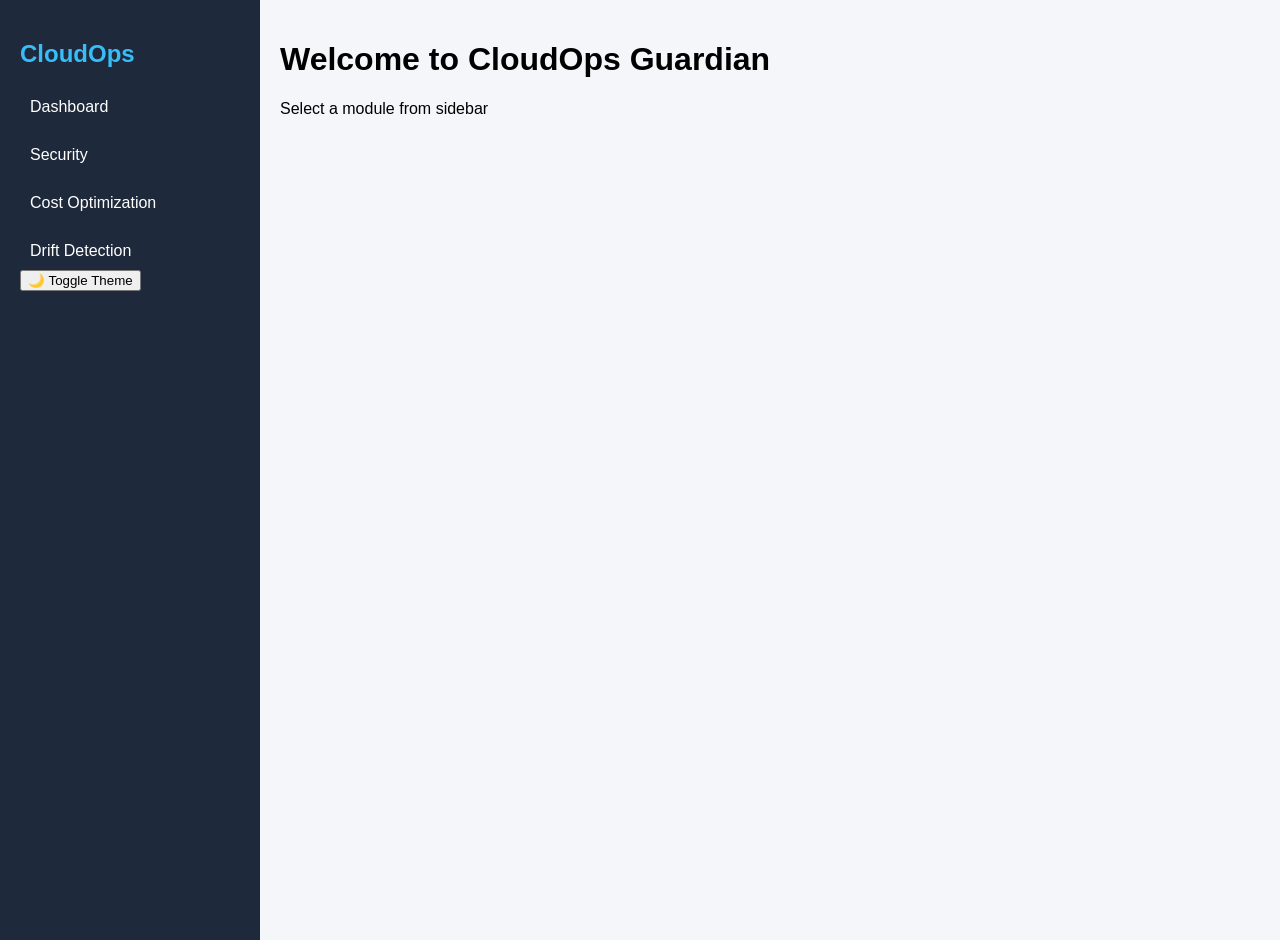
<file: frontend/index.html>
<!DOCTYPE html>
<html>
<head>
  <title>CloudOps Guardian</title>
  <link rel="stylesheet" href="css/style.css">
</head>

<body>

  <div class="sidebar">
    <h2>CloudOps</h2>

    <a href="dashboard.html">Dashboard</a>
    <a href="security.html">Security</a>
    <a href="cost.html">Cost Optimization</a>
    <a href="drift.html">Drift Detection</a>
    <button onclick="toggleDarkMode()">🌙 Toggle Theme</button>
  </div>

  <div class="main">
    <h1>Welcome to CloudOps Guardian</h1>
    <p>Select a module from sidebar</p>
  </div>
<script src="js/ui.js"></script>
<script src="js/api.js"></script>
<script src="js/dashboard.js"></script>
</body>
</html>
</file>
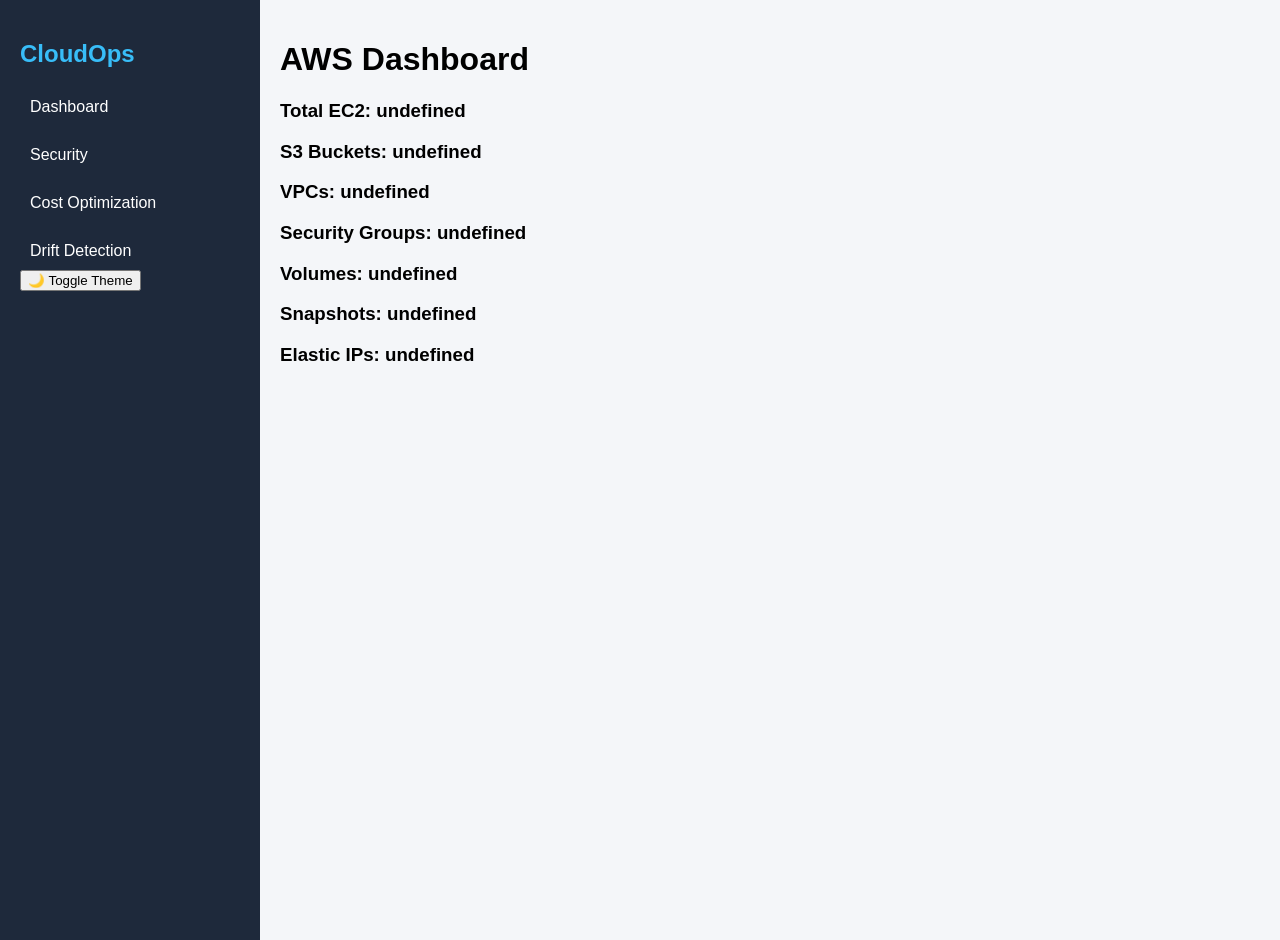
<file: frontend/dashboard.html>
<!DOCTYPE html>
<html>
<head>
  <title>Dashboard</title>
  <link rel="stylesheet" href="css/style.css">
</head>

<body>

<div class="sidebar">
  <h2>CloudOps</h2>
  <a href="dashboard.html">Dashboard</a>
  <a href="security.html">Security</a>
  <a href="cost.html">Cost Optimization</a>
  <a href="drift.html">Drift Detection</a>
  <button onclick="toggleDarkMode()">🌙 Toggle Theme</button>
</div>

<div class="main">

  <h1>AWS Dashboard</h1>

  <div id="stats"></div>

</div>

<script src="js/ui.js"></script>
<script src="js/api.js"></script>
<script src="js/dashboard.js"></script>


</body>
</html>
</file>
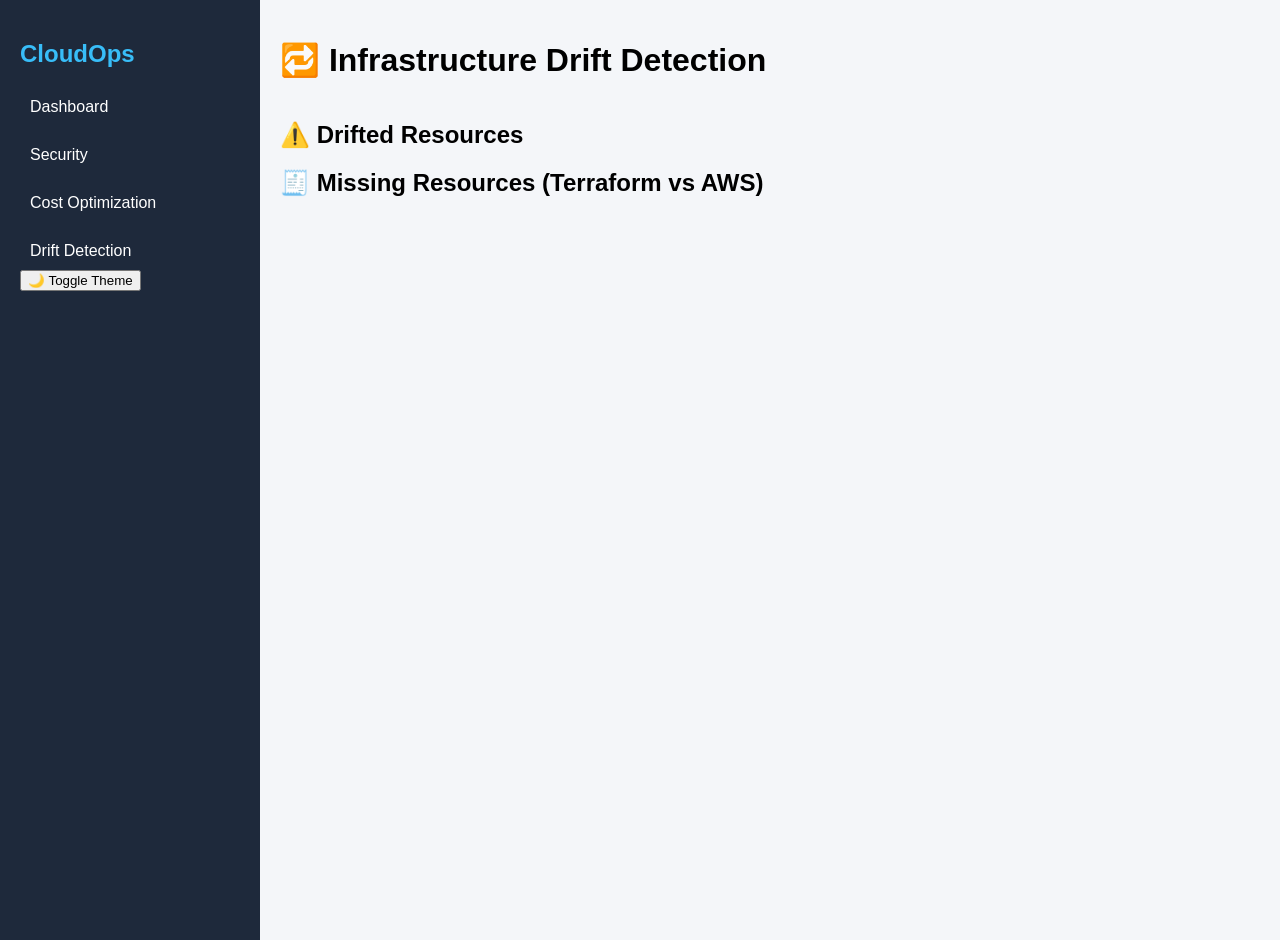
<file: frontend/drift.html>
<!DOCTYPE html>
<html>
<head>
  <title>Drift Detection</title>
  <link rel="stylesheet" href="css/style.css">
</head>

<body>

<div class="sidebar">
  <h2>CloudOps</h2>
  <a href="dashboard.html">Dashboard</a>
  <a href="security.html">Security</a>
  <a href="cost.html">Cost Optimization</a>
  <a href="drift.html">Drift Detection</a>
  <button onclick="toggleDarkMode()">🌙 Toggle Theme</button>
</div>

<div class="main">

  <h1>🔁 Infrastructure Drift Detection</h1>

  <div class="cards" id="driftSummary"></div>

  <h2>⚠️ Drifted Resources</h2>
  <div id="driftedList"></div>

  <h2>🧾 Missing Resources (Terraform vs AWS)</h2>
  <div id="missingList"></div>

</div>

<script src="js/ui.js"></script>
<script src="js/api.js"></script>
<script src="js/dashboard.js"></script>
</body>
</html>
</file>
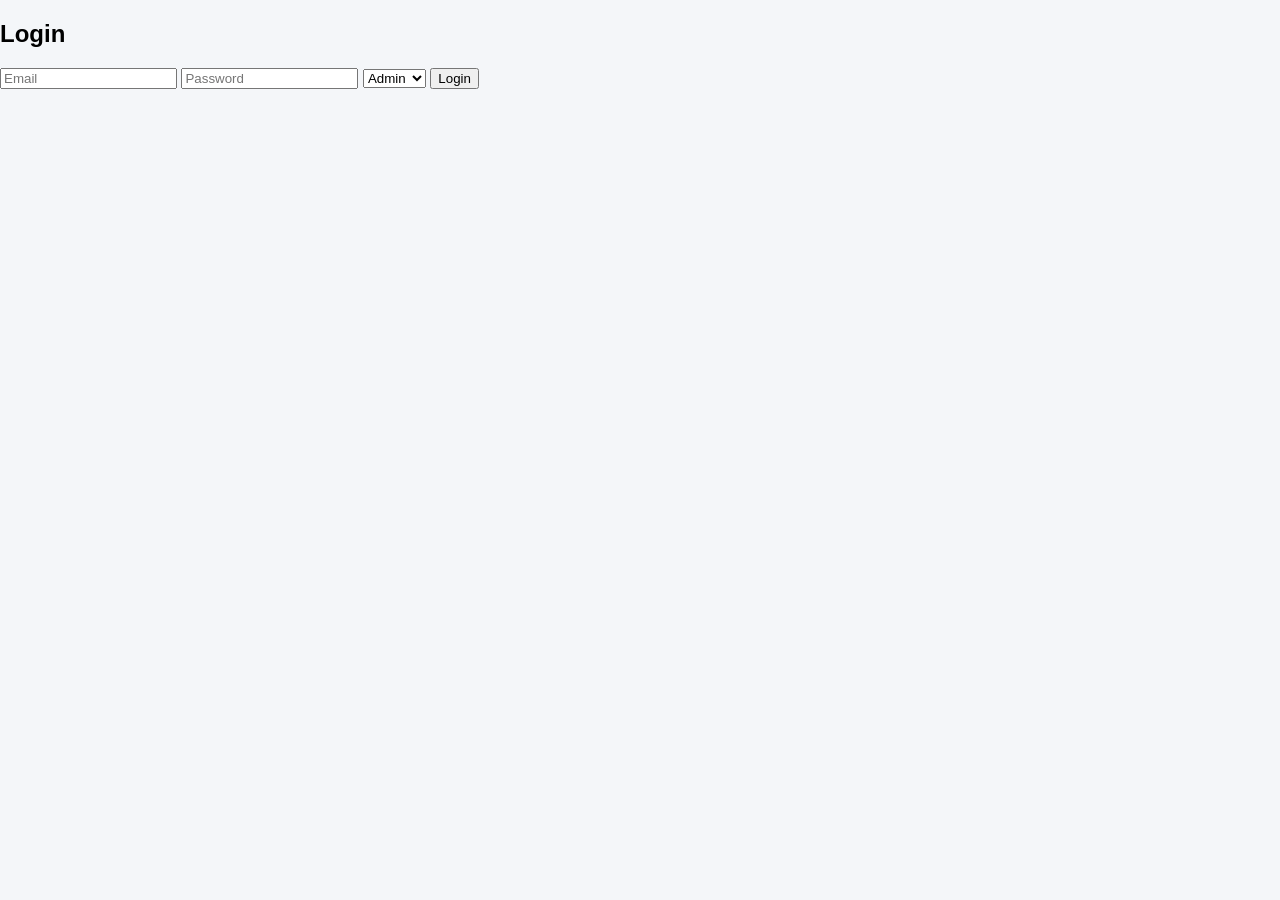
<file: frontend/login.html>
<!DOCTYPE html>
<html>
<head>
  <title>Login</title>
  <link rel="stylesheet" href="css/style.css">
</head>

<body class="bg">

<div class="login-box">

  <h2>Login</h2>

  <input id="email" placeholder="Email">
  <input id="password" type="password" placeholder="Password">

  <!-- ROLE SELECTION (NEW) -->
  <select id="role">
    <option value="admin">Admin</option>
    <option value="viewer">Viewer</option>
  </select>

  <button onclick="login()">Login</button>

</div>

<script src="js/ui.js"></script>
<script src="js/api.js"></script>
<script src="js/dashboard.js"></script>

</body>
</html>
</file>
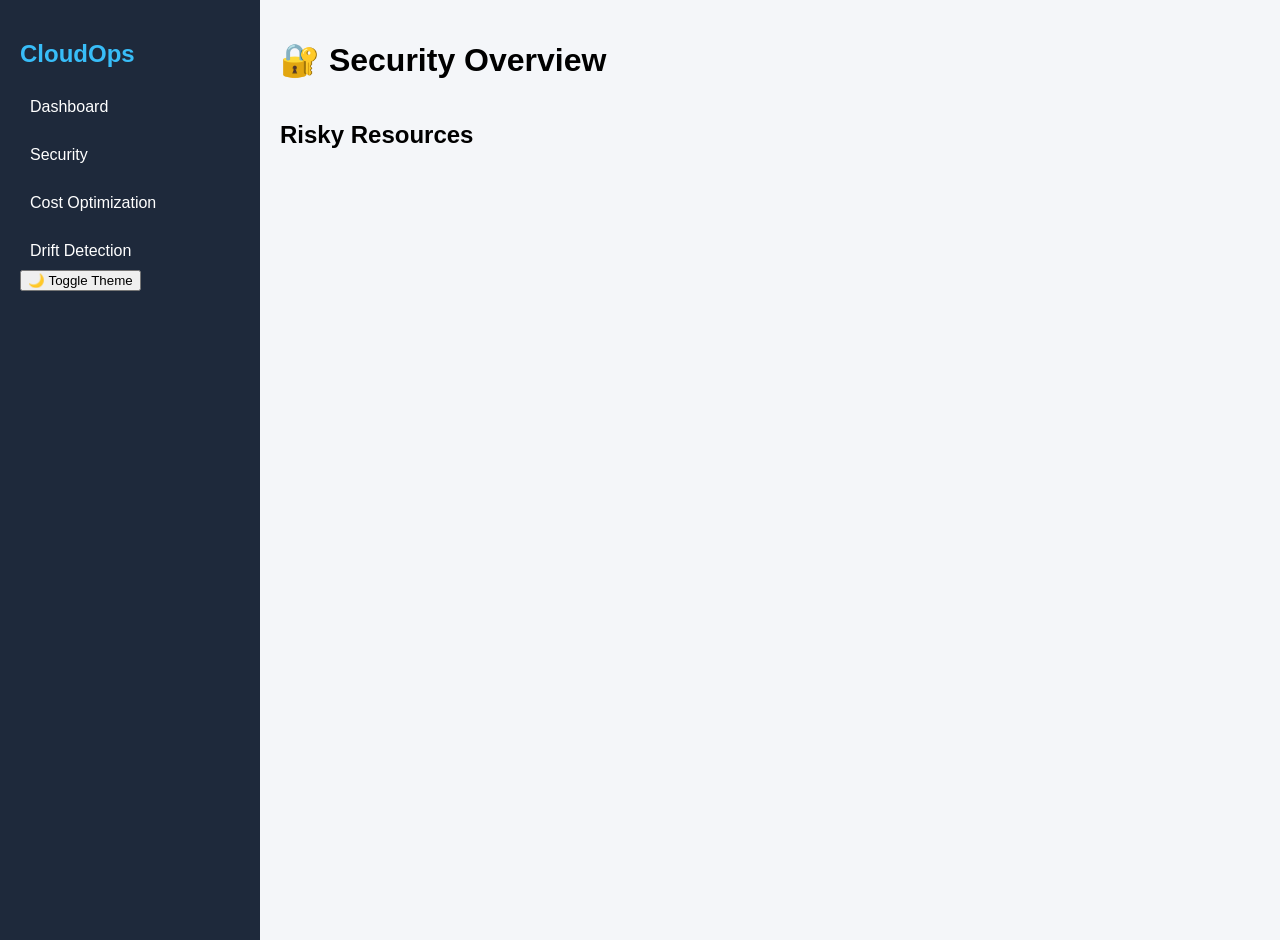
<file: frontend/security.html>
<!DOCTYPE html>
<html>
<head>
  <title>Security Dashboard</title>
  <link rel="stylesheet" href="css/style.css">
</head>

<body>

<div class="sidebar">
  <h2>CloudOps</h2>
  <a href="dashboard.html">Dashboard</a>
  <a href="security.html">Security</a>
  <a href="cost.html">Cost Optimization</a>
  <a href="drift.html">Drift Detection</a>
  <button onclick="toggleDarkMode()">🌙 Toggle Theme</button>
</div>

<div class="main">

  <h1>🔐 Security Overview</h1>

  <div class="cards" id="securityCards"></div>

  <h2>Risky Resources</h2>
  <div id="riskList"></div>

</div>

<script src="js/ui.js"></script>
<script src="js/api.js"></script>
<script src="js/dashboard.js"></script>

</body>
</html>
</file>
<file: frontend/css/style.css>
body {
  margin: 0;
  font-family: Arial;
  display: flex;
  background: #f4f6f9;
}

/* Sidebar */
.sidebar {
  width: 220px;
  height: 100vh;
  background: #1e293b;
  color: white;
  padding: 20px;
}

.sidebar h2 {
  color: #38bdf8;
}

.sidebar a {
  display: block;
  color: white;
  padding: 10px;
  text-decoration: none;
  margin-top: 10px;
  border-radius: 6px;
}

.sidebar a:hover {
  background: #334155;
}

/* Main */
.main {
  flex: 1;
  padding: 20px;
}
.cards {
  display: grid;
  grid-template-columns: repeat(3, 1fr);
  gap: 15px;
  margin-top: 20px;
}

.card {
  background: white;
  padding: 20px;
  border-radius: 10px;
  box-shadow: 0 2px 10px rgba(0,0,0,0.1);
}

.card h3 {
  margin: 0;
  color: #0f172a;
}

.card p {
  font-size: 18px;
  font-weight: bold;
}
.badge {
  padding: 5px 10px;
  border-radius: 6px;
  font-size: 12px;
  font-weight: bold;
  color: white;
}

.badge.red {
  background: #ef4444;
}

.badge.green {
  background: #22c55e;
}

.badge.yellow {
  background: #f59e0b;
}
body.dark {
  background: #0f172a;
  color: white;
}

body.dark .card {
  background: #1e293b;
  color: white;
}

body.dark .sidebar {
  background: #020617;
}
@media (max-width: 768px) {
  .sidebar {
    width: 100%;
    height: auto;
    display: flex;
    justify-content: space-around;
  }

  body {
    flex-direction: column;
  }

  .cards {
    grid-template-columns: 1fr;
  }
}
.skeleton {
  background: #e2e8f0;
  height: 20px;
  margin: 10px 0;
  border-radius: 6px;
  animation: pulse 1.5s infinite;
}

@keyframes pulse {
  0% { opacity: 0.6; }
  50% { opacity: 0.3; }
  100% { opacity: 0.6; }
}
.toast {
  position: fixed;
  bottom: 20px;
  right: 20px;
  background: #1e293b;
  color: white;
  padding: 12px 18px;
  border-radius: 8px;
  box-shadow: 0 5px 15px rgba(0,0,0,0.3);
}
</file>
